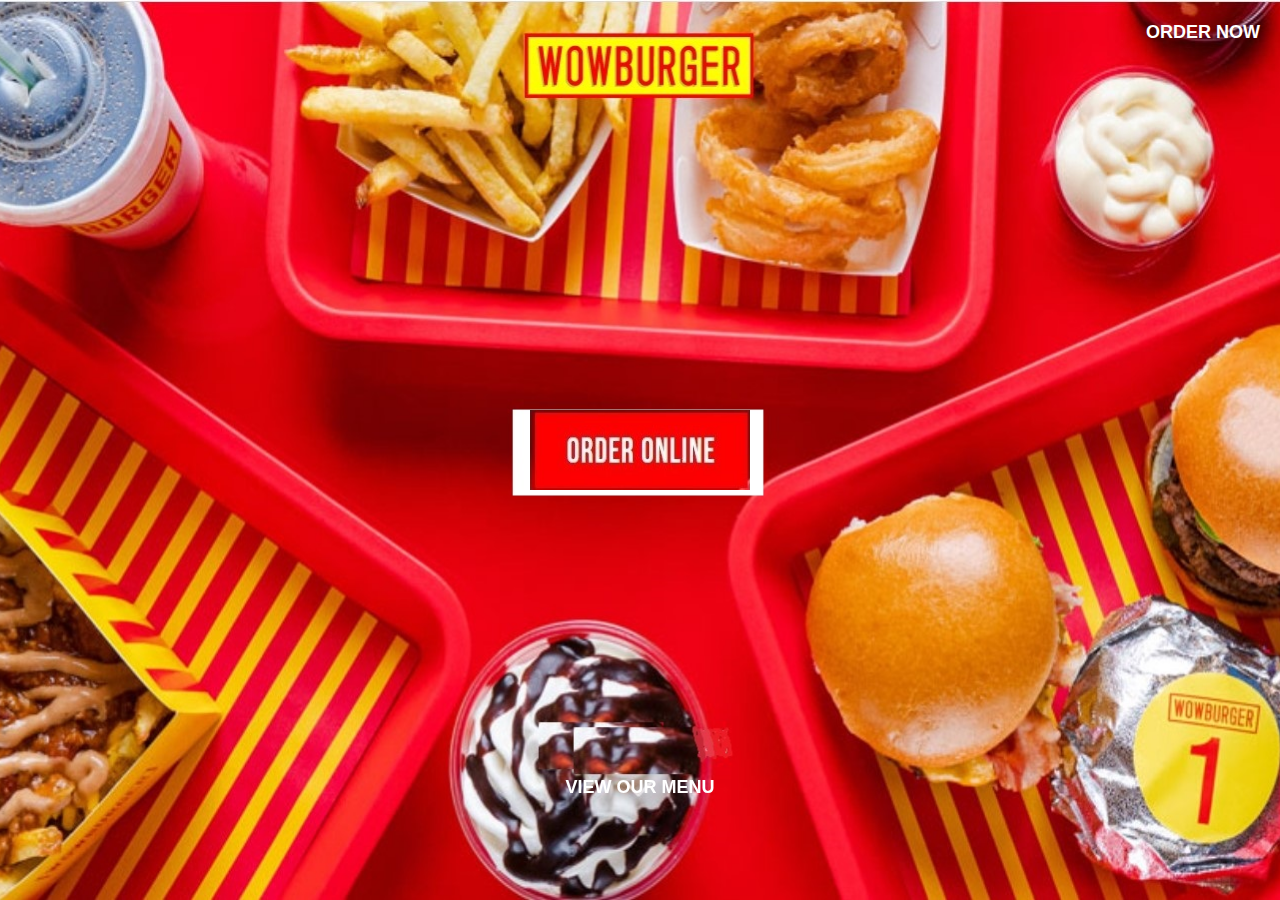
<file: index.html>
<!DOCTYPE html>
<html lang="en">
<head>
    <title>Wow Burger</title> 
    <meta charset="UTF-8">
    <meta http-equiv="X-UA-Compatible" content="IE=edge">
    <meta name="viewport" content="width=device-width, initial-scale=1.0">
    <link href="https://cdn.jsdelivr.net/npm/bootstrap@5.2.3/dist/css/bootstrap.min.css" rel="stylesheet" integrity="sha384-rbsA2VBKQhggwzxH7pPCaAqO46MgnOM80zW1RWuH61DGLwZJEdK2Kadq2F9CUG65" crossorigin="anonymous">
    <script src="https://cdn.jsdelivr.net/npm/bootstrap@5.2.3/dist/js/bootstrap.bundle.min.js" integrity="sha384-kenU1KFdBIe4zVF0s0G1M5b4hcpxyD9F7jL+jjXkk+Q2h455rYXK/7HAuoJl+0I4" crossorigin="anonymous"></script>   
   
    <link rel="stylesheet" href="style.css">
    <!-- styling images within this HTML file, to only apply to this image, not the rest of the files / can also achieve by adding an id to the image -->
    <style> 
        img {
            position: absolute;
            top: 50%;
            left: 50%;
            width: 220px;
            height: 80px;
            margin-top: -40px; /* Half the height */
            margin-left: -110px; /* Half the width */
        } 
    </style> 
</head>


<body> 
<!-- creating link for top right corner to order page -->
    <div class="linkAccess">
        <a class="btn" href="order.html">ORDER NOW</a>

    </div>
 <!-- adding image 'order' to the centre of the screen and add link to direct to the order page -->
     <div class="row">
            <div class="col">
                <a href="order.html"><img src= "order.jpg" alt="Order Online"  class="image-fluid"> </a>
            </div>
     </div>
<!-- creating link to view menu at the bottom centre of the screen as per CA screenshot -->
     <div class="footer">
        <a href="Menu.html" name="Menu" id="bottomlink">VIEW OUR MENU</a>
    </div>
</body>
</html>
</file>
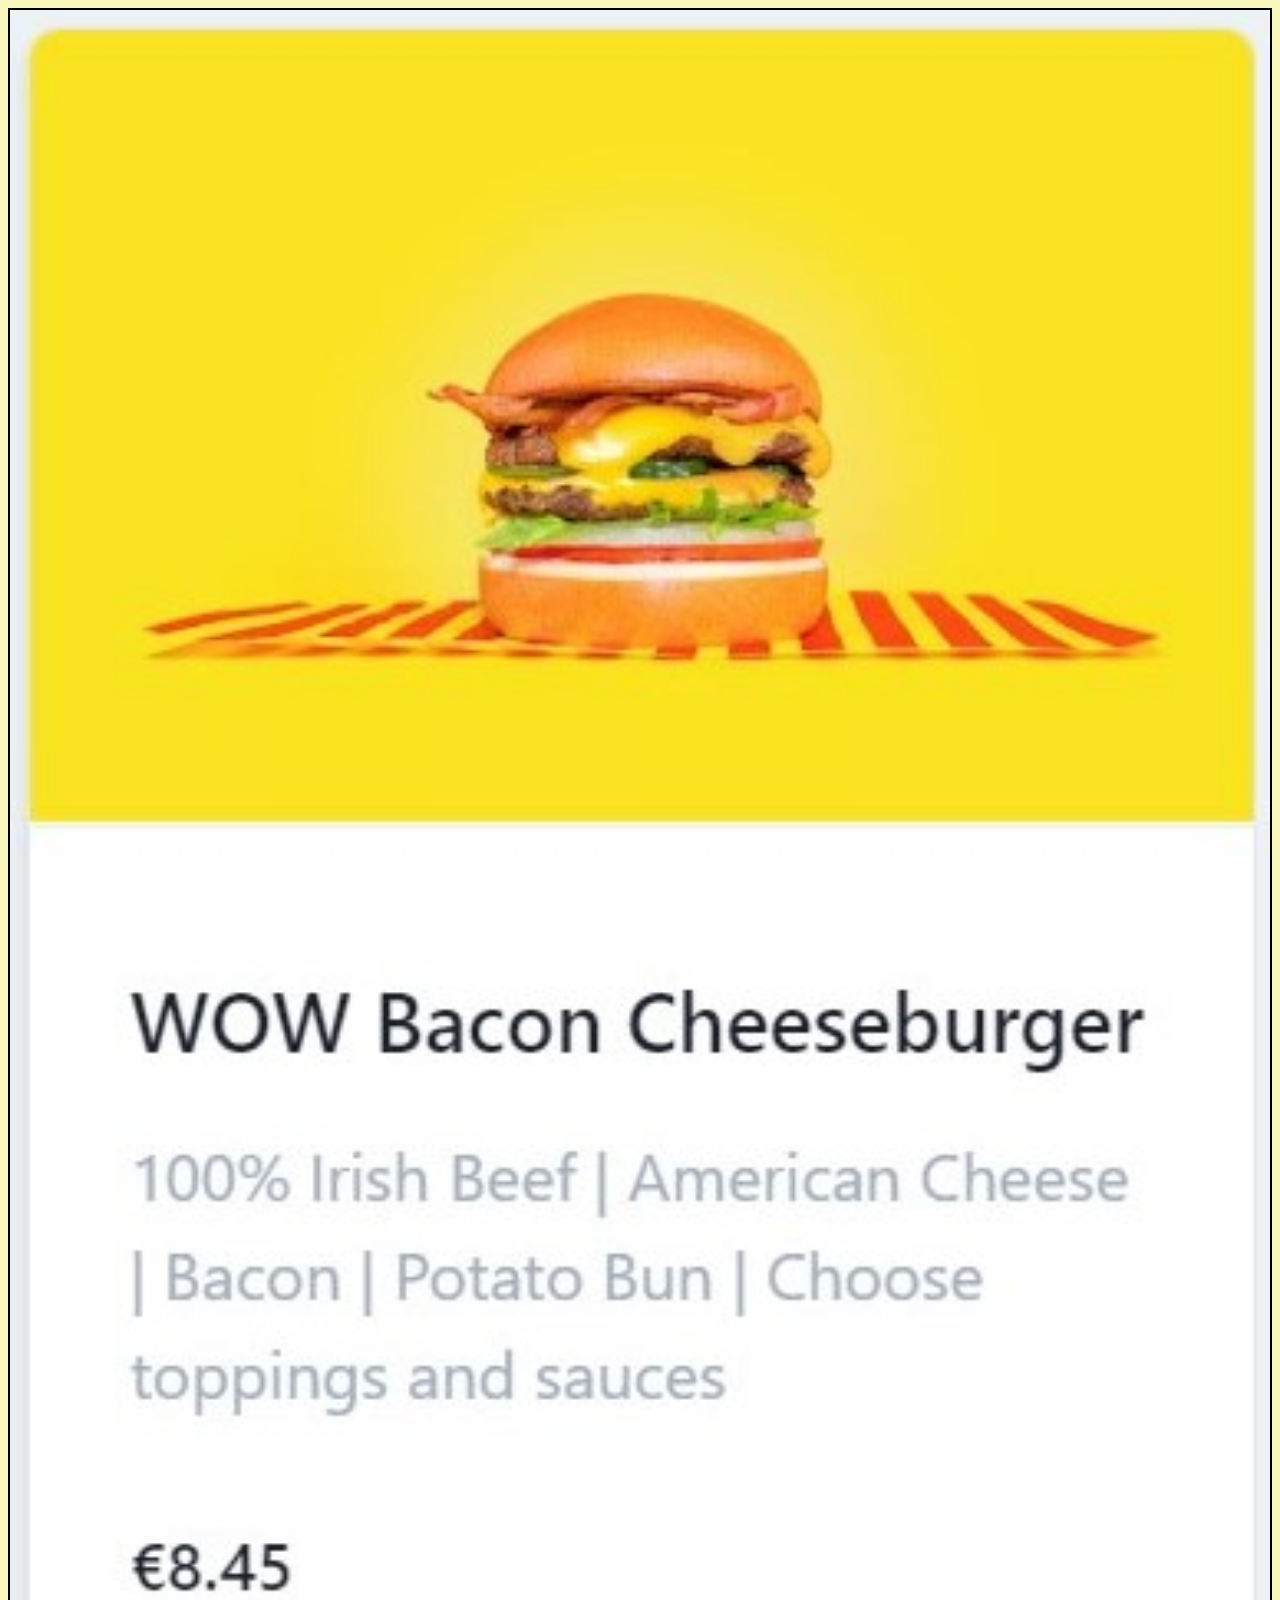
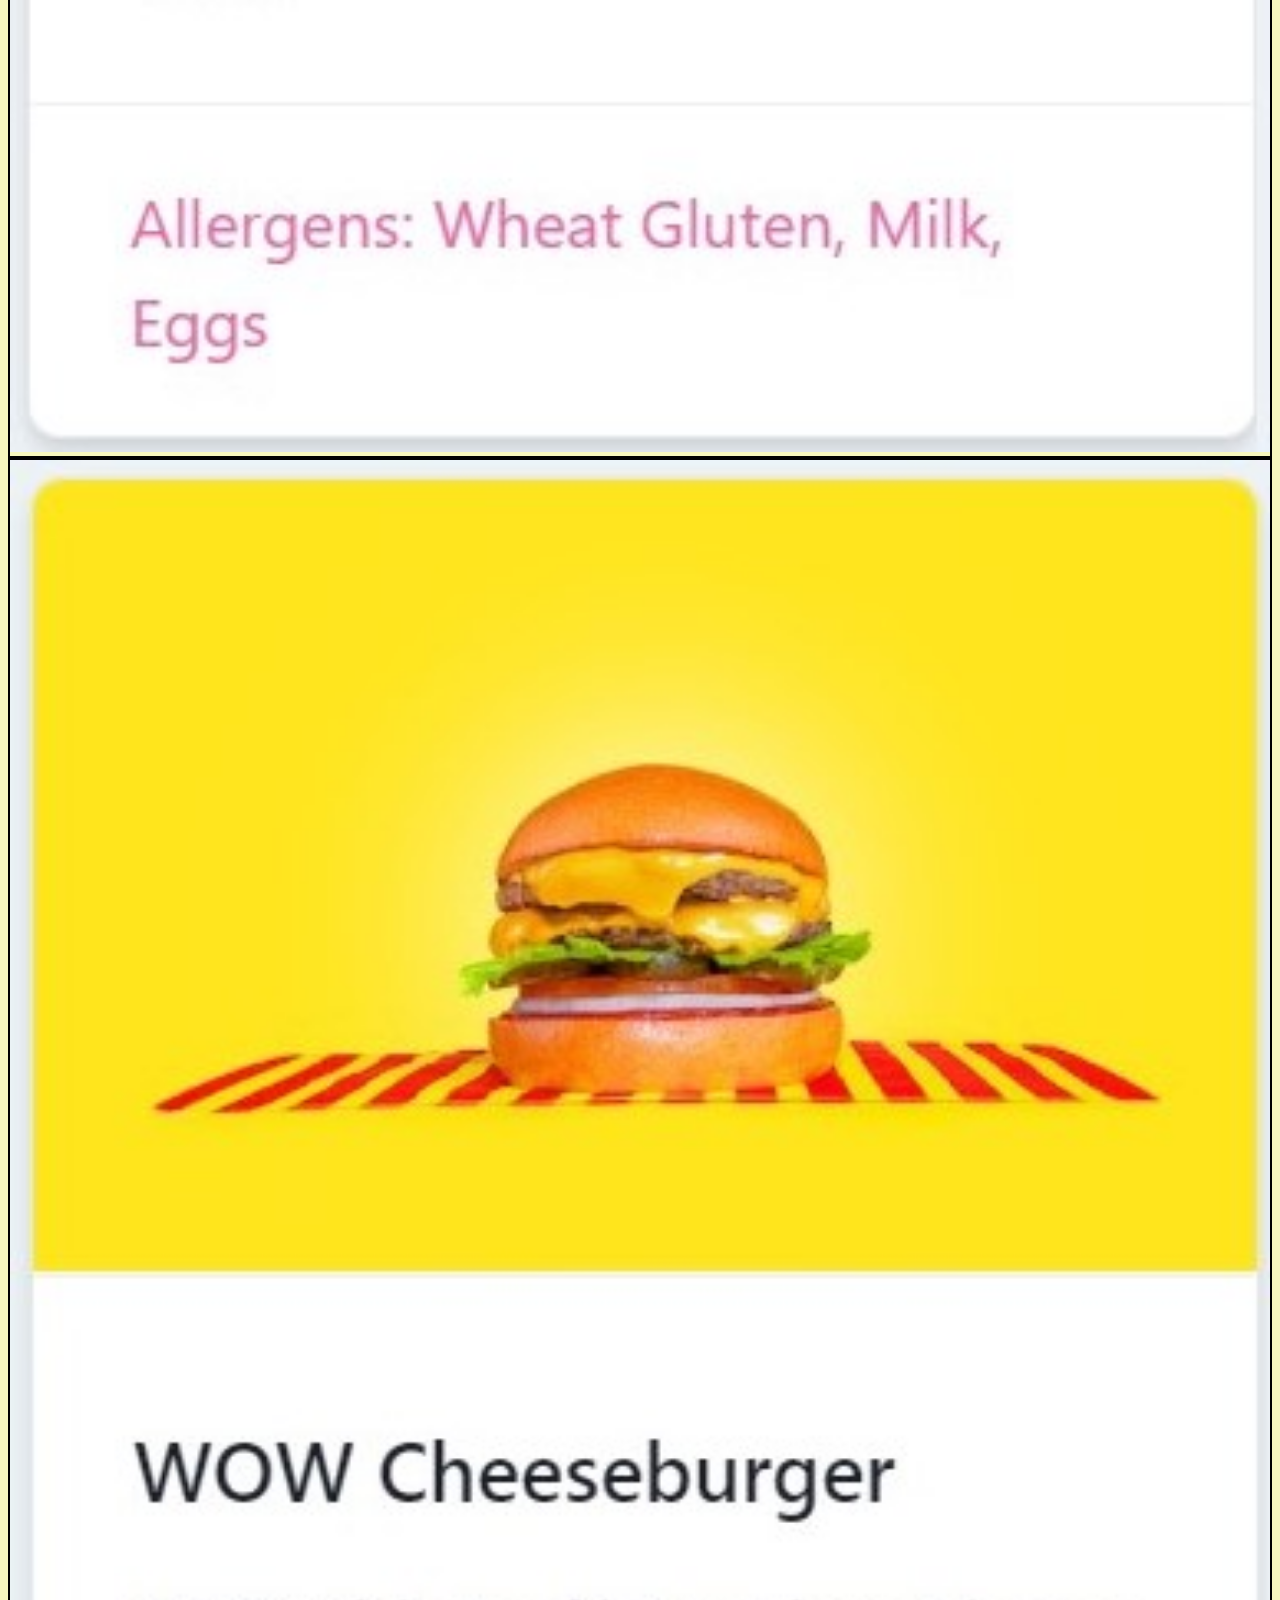
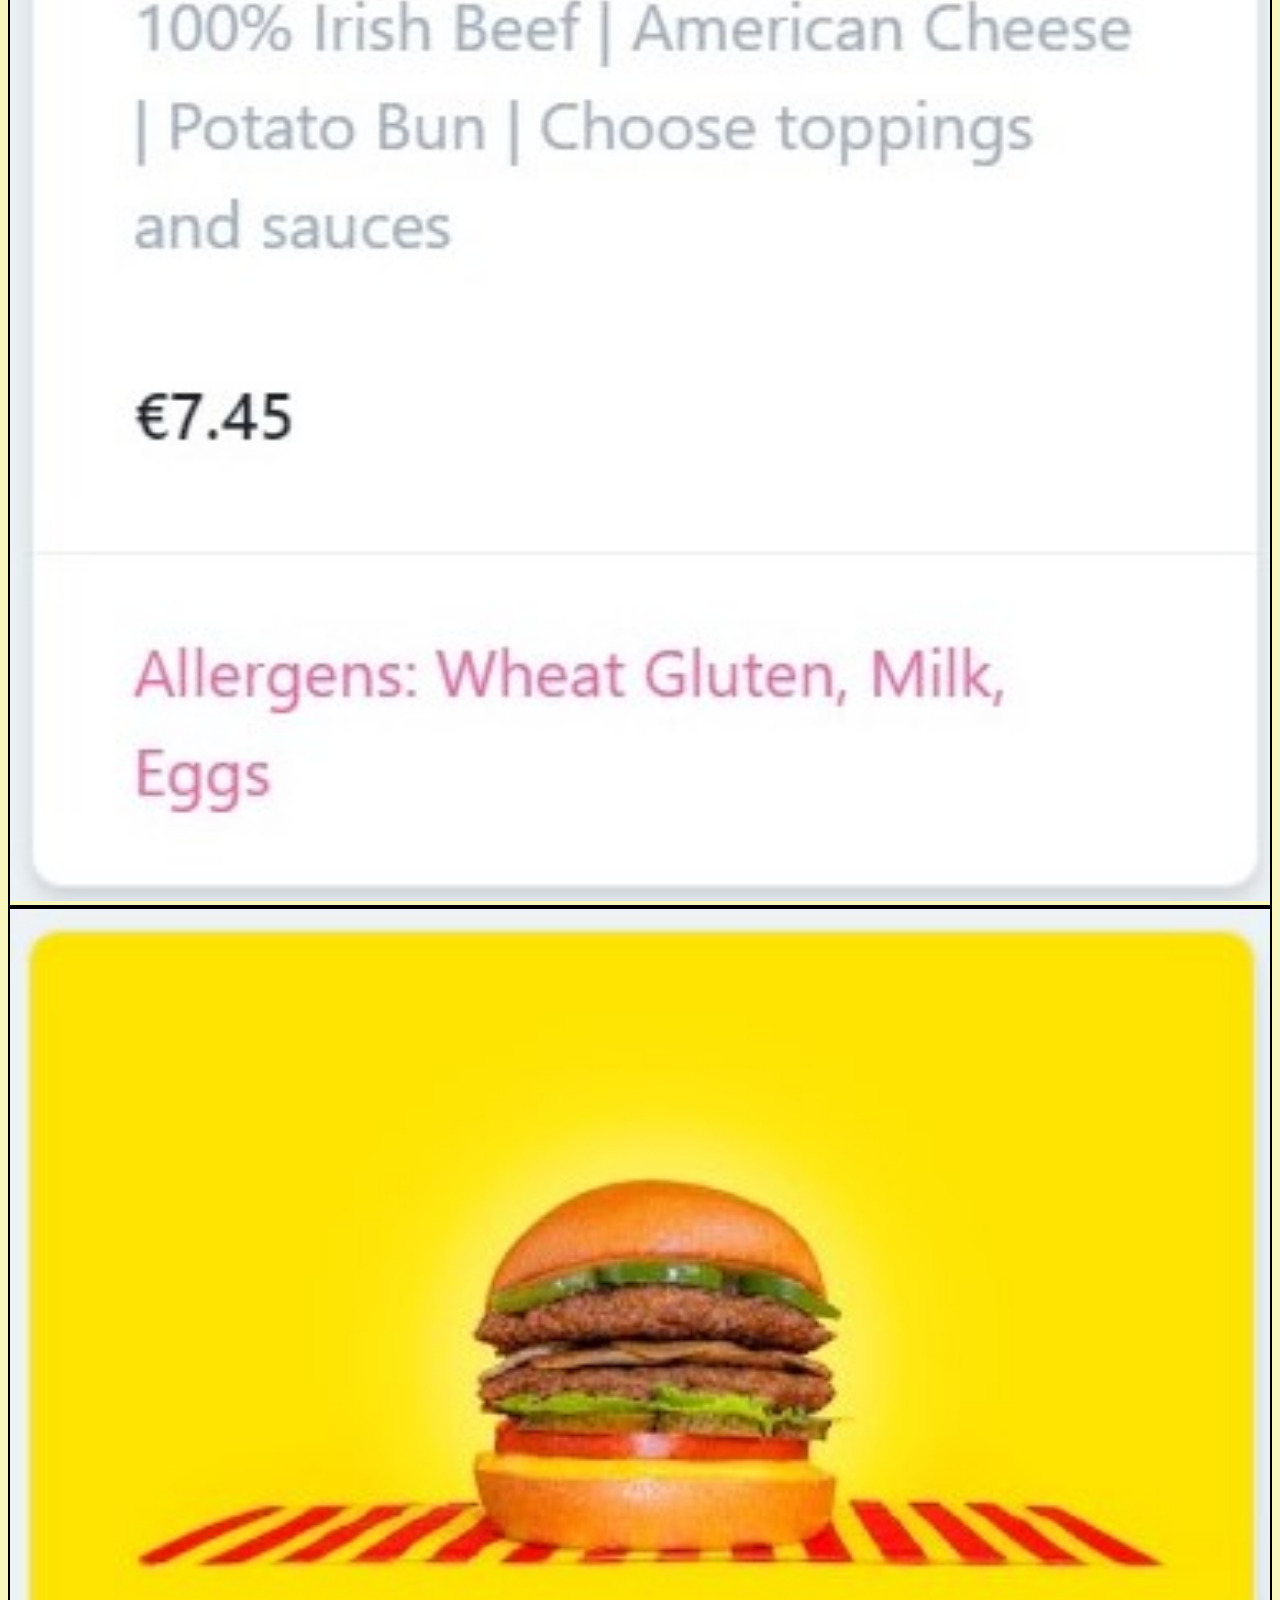
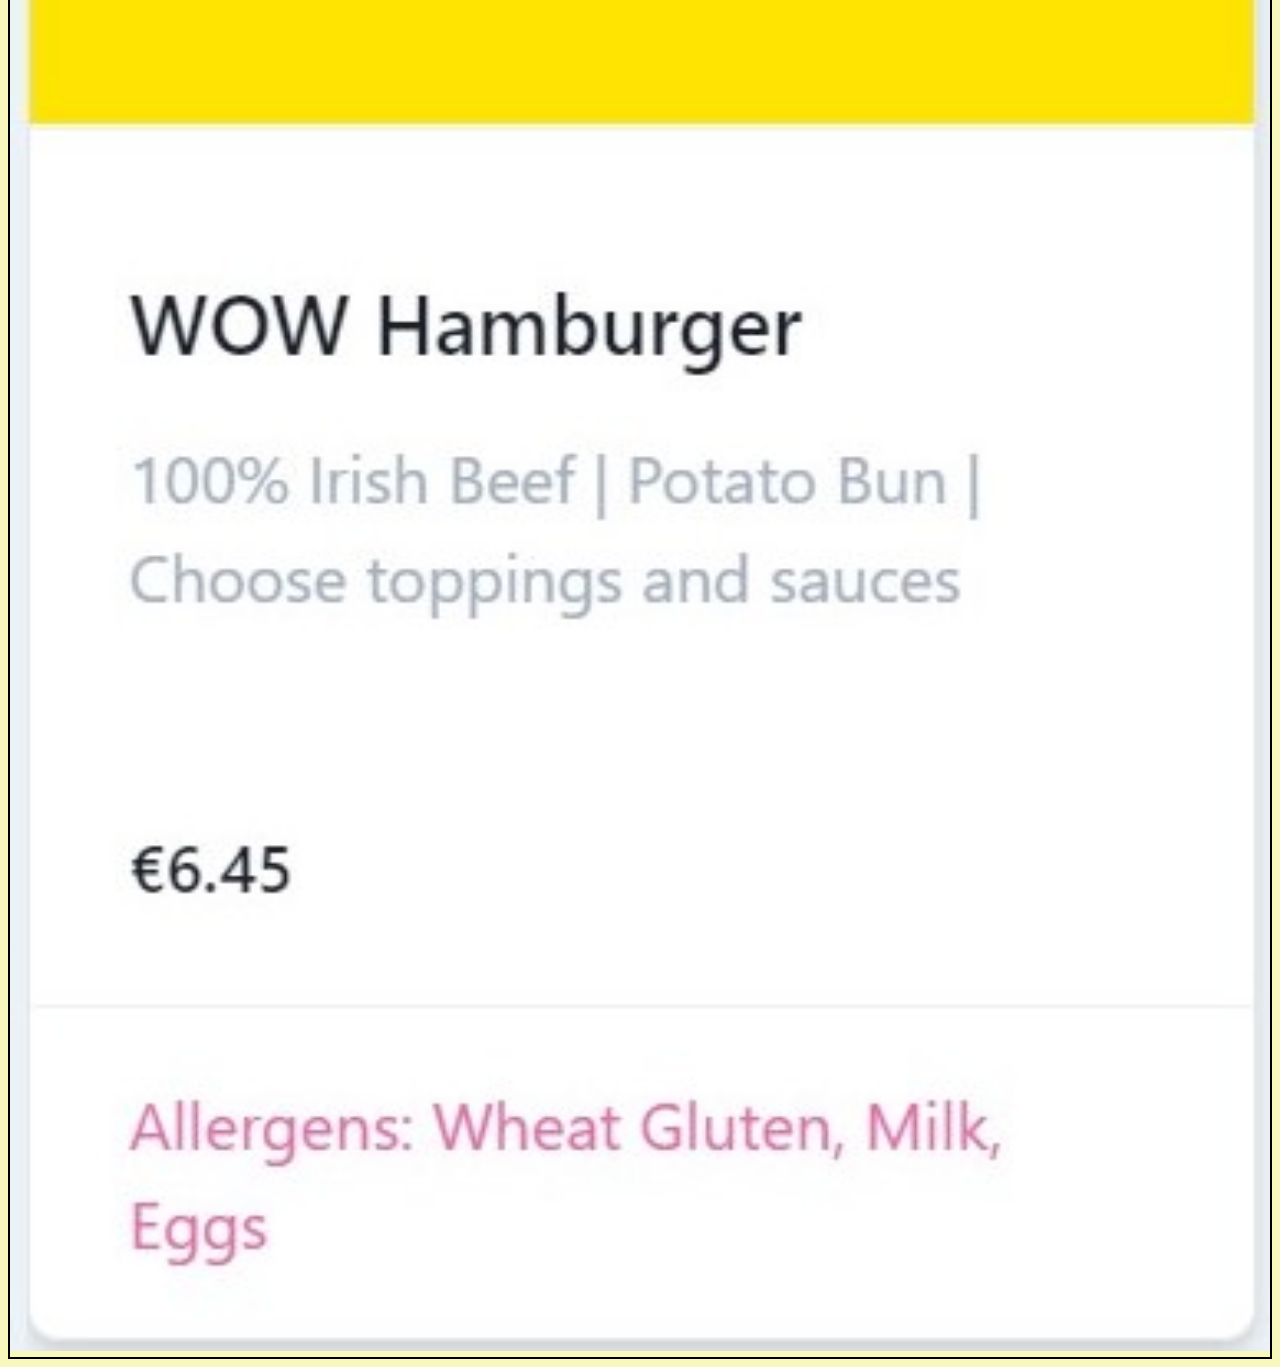
<file: Menu.html>
<!DOCTYPE html>
<html lang="en">
<head>
    <meta charset="UTF-8">
    <meta http-equiv="X-UA-Compatible" content="IE=edge">
    <meta name="viewport" content="width=device-width, initial-scale=1.0">
    <title>Burger Menu</title>
    <link href="https://cdn.jsdelivr.net/npm/bootstrap@5.2.3/dist/css/bootstrap.min.css" rel="stylesheet" integrity="sha384-rbsA2VBKQhggwzxH7pPCaAqO46MgnOM80zW1RWuH61DGLwZJEdK2Kadq2F9CUG65" crossorigin="anonymous">
    <script src="https://cdn.jsdelivr.net/npm/bootstrap@5.2.3/dist/js/bootstrap.bundle.min.js" integrity="sha384-kenU1KFdBIe4zVF0s0G1M5b4hcpxyD9F7jL+jjXkk+Q2h455rYXK/7HAuoJl+0I4" crossorigin="anonymous"></script>   
    <link rel="stylesheet" href="style.css">
    <!-- setting bacground color light (not the Wowburger image as in CSS sheet), similar color sceheme as per CA brief-->
    <style>body{
        background-image: none;
        background-color: rgb(247, 247, 190);
    }</style>
  
</head>

<body >
    <div class="Menu_block">
        <div class="container">
            <div class="row-md-5">
                <div class="col-sm-5"></div>
            </div>
            <div class="row">
                <div class="col-sm-5"></div>
            </div>
            <div class="row">
                <div class="col-sm-4" >
                        <a  href="order.html"><img class="custom" src= "burger3.jpg" alt="WOW Bacon Cheeseburger" style="width:100%"  ></a>
                </div>
                <div class="col-sm-4">
                        <a href="order.html"><img class="custom" src="burger2.jpg" alt="WOW Cheeseburger" style="width:100%"></a>
                </div>
                <div class="col-sm-4">
                        <a  href="order.html"><img class="custom" src="burger1.jpg" alt="WOW Hamburger" style="width:100%"> </a>
                </div>
            </div>
        </div>
    </div> 
    
</body>
</html>
</file>
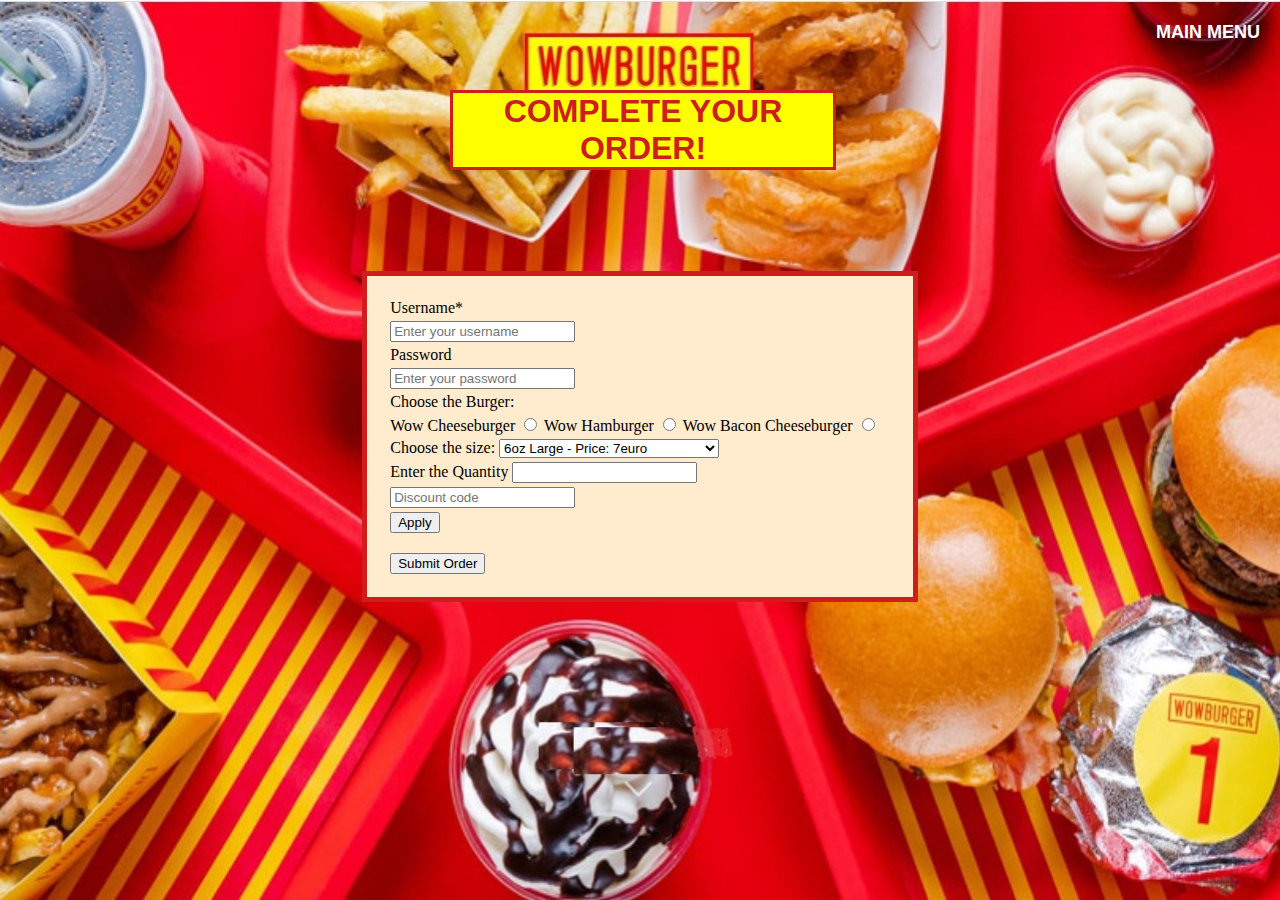
<file: order.html>
<!DOCTYPE html>
<html lang="en">
<head>
    <meta charset="UTF-8">
    <meta http-equiv="X-UA-Compatible" content="IE=edge">
    <meta name="viewport" content="width=device-width, initial-scale=1.0">
    <title>Order page</title>
    <!-- JQuery link to enable the use of JQuery function for burger size -->
    <script src="https://ajax.googleapis.com/ajax/libs/jquery/3.6.0/jquery.min.js"></script>
    <!-- linking the javascript file in the folder to this HTML-->
    <script src="script.js"></script>
    <!-- linking the CSS file to this HTML to enable styles defined with CSS -->
    <link rel="stylesheet" href="style.css">
        
</head>

<body>

    <!-- h1 tag for search engine optimization-->
    <h1>COMPLETE YOUR ORDER!</h1>
    <!-- creating the order form as a table within the div class Order Page 
        Separate rows within the table for the attributes (except burger selection, size selection & qty selection)
        On submit page should direct to order confirmation page (not created)
    -->
    <div class="orderPage">
        <form name="OrderForm" method="post" onsubmit="validate()">
            <table>
                <tr>
                    <td>
                        <label >Username*</label> 
                    </td>
                </tr>
                <tr>
                    <td>
                    <!-- validating input for username as minimum 4 characters (have decided on 4 is needed for a username), not setting a max,
                    UserName set as a required field, if no input entered, user will be prompted upon form submission-->
                        <input id="UserName" type="text" placeholder="Enter your username" minlength="4"  required >
                    </td> 
                </tr>
                <tr>
                    <td>
                        <label >Password</label> 
                    </td>
                <tr>
                    <td>
                        <!-- Password is masked, set as a required field that is 9 characters long, if user enters less, will be prompted upon form submission-->
                        <input name="PASSWORD" type="password" placeholder="Enter your password" minlength="9" maxlength="9" required >  
                        <!-- Try to get the eye icon for the password / not working at the moment
                        <img id="eyeSVG" onclick="eyeClick()" width="25px" src=script.js" alt>  -->
                    </td>
                </tr>
                <tr>
                    <td>
                        <label>Choose the Burger: </label>
                    </td>
                </tr>
                <tr>
                    <td>
                        <!-- burger selection via radio buttons-->
                        <label>Wow Cheeseburger  </label> 
                        <input type="radio" > 
                        <label>Wow Hamburger  </label> 
                        <input type="radio" >
                        <label>Wow Bacon Cheeseburger  </label> 
                        <input type="radio" > 
                    </td>
                </tr>
                <tr>
                    <td>
                        <label>Choose the size: </label>
                        <!-- burger size selection via option values, defaults at Large, so did not set as required field, as selection is always made -->
                        <select class="size">
                                    <option value="Large">6oz Large - Price: 7euro </option>
                                    <option value="Extra-Large">10oz Extra-Large - Price: 9euro</option>
                                    <option value="Supersize">16oz Supersize - Price:17.50euro</option>
                        </select>
                    </td>
                </tr>
                <tr>
                    <td>
                       <!-- Quantity selection field restricted to numerical values, at minimum value of 1 (0 is not allowed)
                        User will be prompted if no entry was made or if entry was 0 upon form submission -->
                        <label > Enter the Quantity  </label> 
                        <input type="number" min="1" required>
                    </td>
                </tr>
                        <!-- Discount field with optional entry -->
                <tr>    
                        <td>
                        <input id="btndiscnt" type="text" placeholder="Discount code" name="btndiscnt" >
                    </td>
                </tr>
                <!-- length of input for 'btndiscount' is checked in showMsg() to validate entry & result with discouont message -->
                <tr>
                    <td>  
                        <button id=apply onclick="showMsg()">Apply </button>
                        <p id="Applied"></p> 
                    </td>
                </tr>          
                <!-- Form is validated with the 'Submit Order' button, if any entry not as per requirement from above, ereror message will display -->
                <tr>
                    <td>
                        <button  >Submit Order</button>
                    </td>
                </tr>
            </table>
        </form>
    </div>

    <!-- link to return to main page in top right corner -->
    <div class="linkAccess">
        <a class="btn" href="index.html">MAIN MENU</a>
    
    </div>
    
</body>
</html>
</file>
<file: style.css>
/* Applying styling to the backgrouond image to ensure it stays centered */
body {
  background-image: url("wowburger1.jpg");
  background-repeat: no-repeat;
  background-attachment: fixed;
  background-position: center center;
  background-size: cover;
  background-color: #924646;
  text-align: center;
}

/* Styling to H1 element to match the general style of the Wowburger design */
h1{
  border-style: solid;
  border-color: rgb(205, 29, 29);
  width:30%;
  position: relative;
  left:35%;
  background-color: yellow;
  color: rgb(205, 29, 29);
  font-family: bebas-neue-pro, sans-serif;
  font-weight: 550;
  margin-top: 90px;
}

/* Adding thin black border to the buyrger columns whith the burger images that create the menu page */
.col-sm-4 {
  padding: 0%;
  margin: 0px;
  border-style: solid;
  border-width: 2px;
  border-color: black;
 /* adding media query to ensure menu is readable on small screens, put each burger under each other */
  @media only screen and (max-width: 768px) {
    /* For mobile phones: */
    [class*="col-"] {
      width: 100%;
    }
  }
} 

/* adding hover and enlarge/scale to the burger images when mouse hovers over them */
img.custom:hover,
img.custom:focus 
{
    transition: .2s;
    transform: scale(1.15);
}

/*
.column {
  border-image: fill;
  float: center;
  width: 33%;
  padding: 0%;
  margin: 10px;
  border-style: solid;
  border-color: black;
  
}
 */

/* styling of the form on the order page, keeping it relative position, with a border */
.orderPage{   
  writing-mode: horizontal-tb !important; 
  position: relative;
  top: 80px;
  border: 5px;
  border-color: rgb(205, 29, 29);
  border-style: solid;
  background-color: blanchedalmond;
  box-sizing: border-box, auto;
  appearance: auto;
  display: inline-box;
  text-align: start;
  padding: 20px;
  width: 40%;
  margin: 0 auto; 
}

/* styling navigation links to top right, as per CA screenshot */ 
.linkAccess{
  color: white;
  position: absolute; top: 20px; right: 20px;
 
}

/* position and style link to the bottom of the page as per CA screenshot */ 
.footer {
  position: fixed;
  bottom: 25px;
  width: 250px;
  height: 100px;
  left: 50%;
  margin-left: calc(-250px / 2);
  text-emphasis-color: white;
}

/* formatting link texts as seen on Wowburger page, no special effect for visited links */
a:link, :visited {
  background: none;
  color: white;
  font-family: bebas-neue-pro, sans-serif;
  font-weight: 550;
  font-size: 18px;
  line-height:24px ;
  text-align: center;
  text-decoration: none; 
  display:contents; 
}

/* creating different text style & effect when mouse hovers over link */ 
a:hover {
  text-decoration: underline;
  color: yellow !important;
  font-size:x-large;
}
/*
#msg{
  position: fixed;
  height: 90px;
  width: 300px;
  z-index: 10;
  top: 50%;
  left: 50%;
  transform: translate(-50%, -50%);
  align: center;
  background-color: blueviolet;
  display: none;
}*/
</file>
